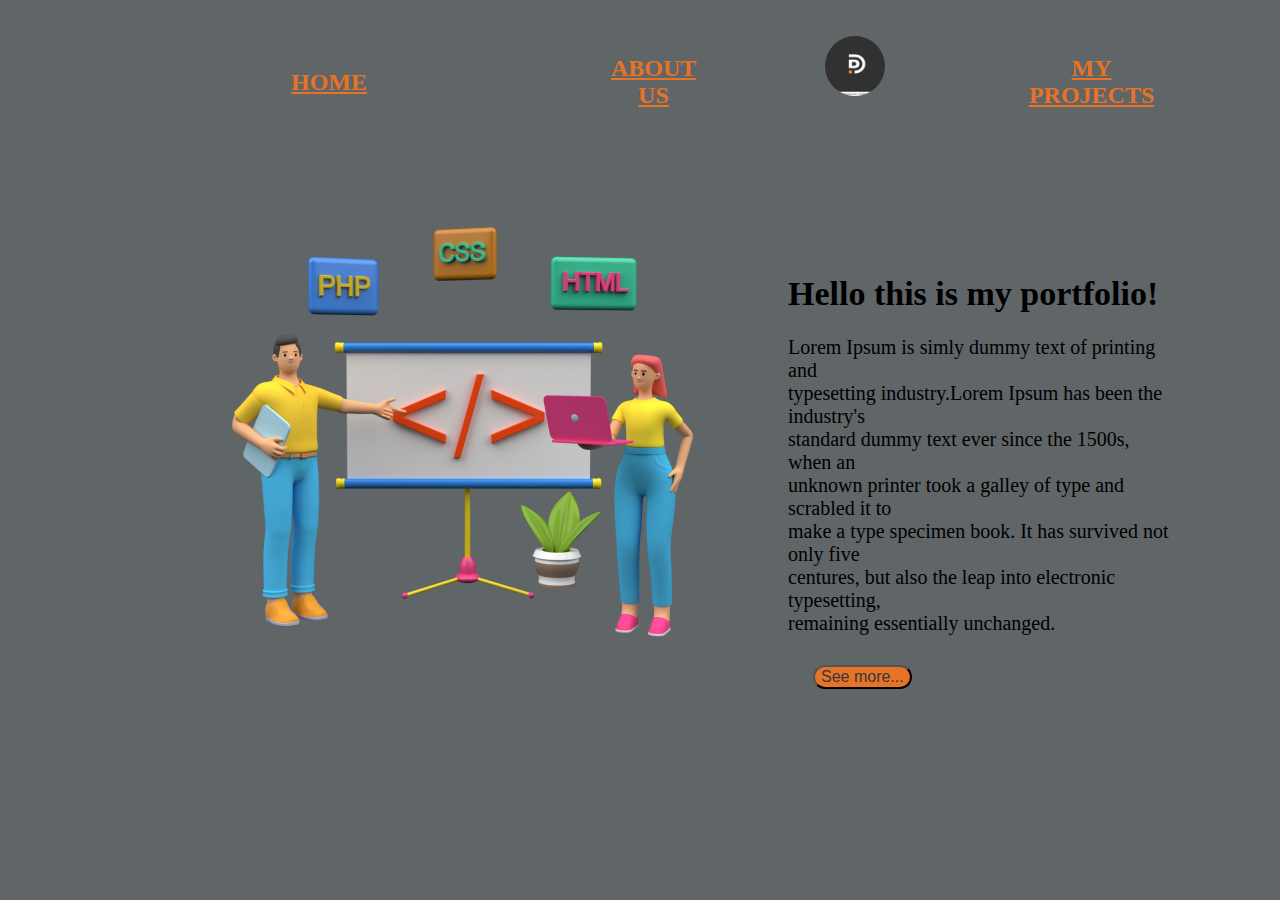
<file: MyProject/index.html>
<!DOCTYPE html>
<html>
<head>
<link rel="stylesheet" href="files/style.css">
<link rel="preconnect" href="https://fonts.googleapis.com">
<link rel="preconnect" href="https://fonts.gstatic.com" crossorigin>
<link href="https://fonts.googleapis.com/css2?family=M+PLUS+Rounded+1c:wght@100;300;400;500;700&family=Open+Sans:wght@300;400;500;600&family=Poppins:wght@100;200;300;500&family=Roboto+Mono:wght@100;200;300;400;500;600;700&display=swap" rel="stylesheet">
</head>
<body>
  <div>
  <table>
  <th><a href="index.html"><div class="menu">Home</div></a></th>
  <th><a href="files/about.html"><div class="menu_act">About us</div></a></th>
  <th><a href="index.html"><img src="media/logo.jpg" class="logo"></a></th>
  <th><a href="files/myProject.html"><div class="menu">My projects</div></a></th>
  <th><a href="files/contact.html"><div class="menu">Contact me</div></a></th>
</table>
</div>


<div class="divbox">
  <p>
  <img src="media/mainImage.png" class="screen">
<h1 class="name">Hello this is my portfolio!</h1>
<p class="paragrapg">
  Lorem Ipsum is simly dummy text of printing and <br>
  typesetting industry.Lorem Ipsum has been the industry's<br>
  standard dummy text ever since the 1500s, when an<br>
  unknown printer took a galley of type and scrabled it to <br>
  make a type specimen book. It has survived not only five<br>
  centures, but also the leap into electronic typesetting,<br>
  remaining essentially unchanged.
</p>
</p>
<button class="buttom">See more...</button>
</file>
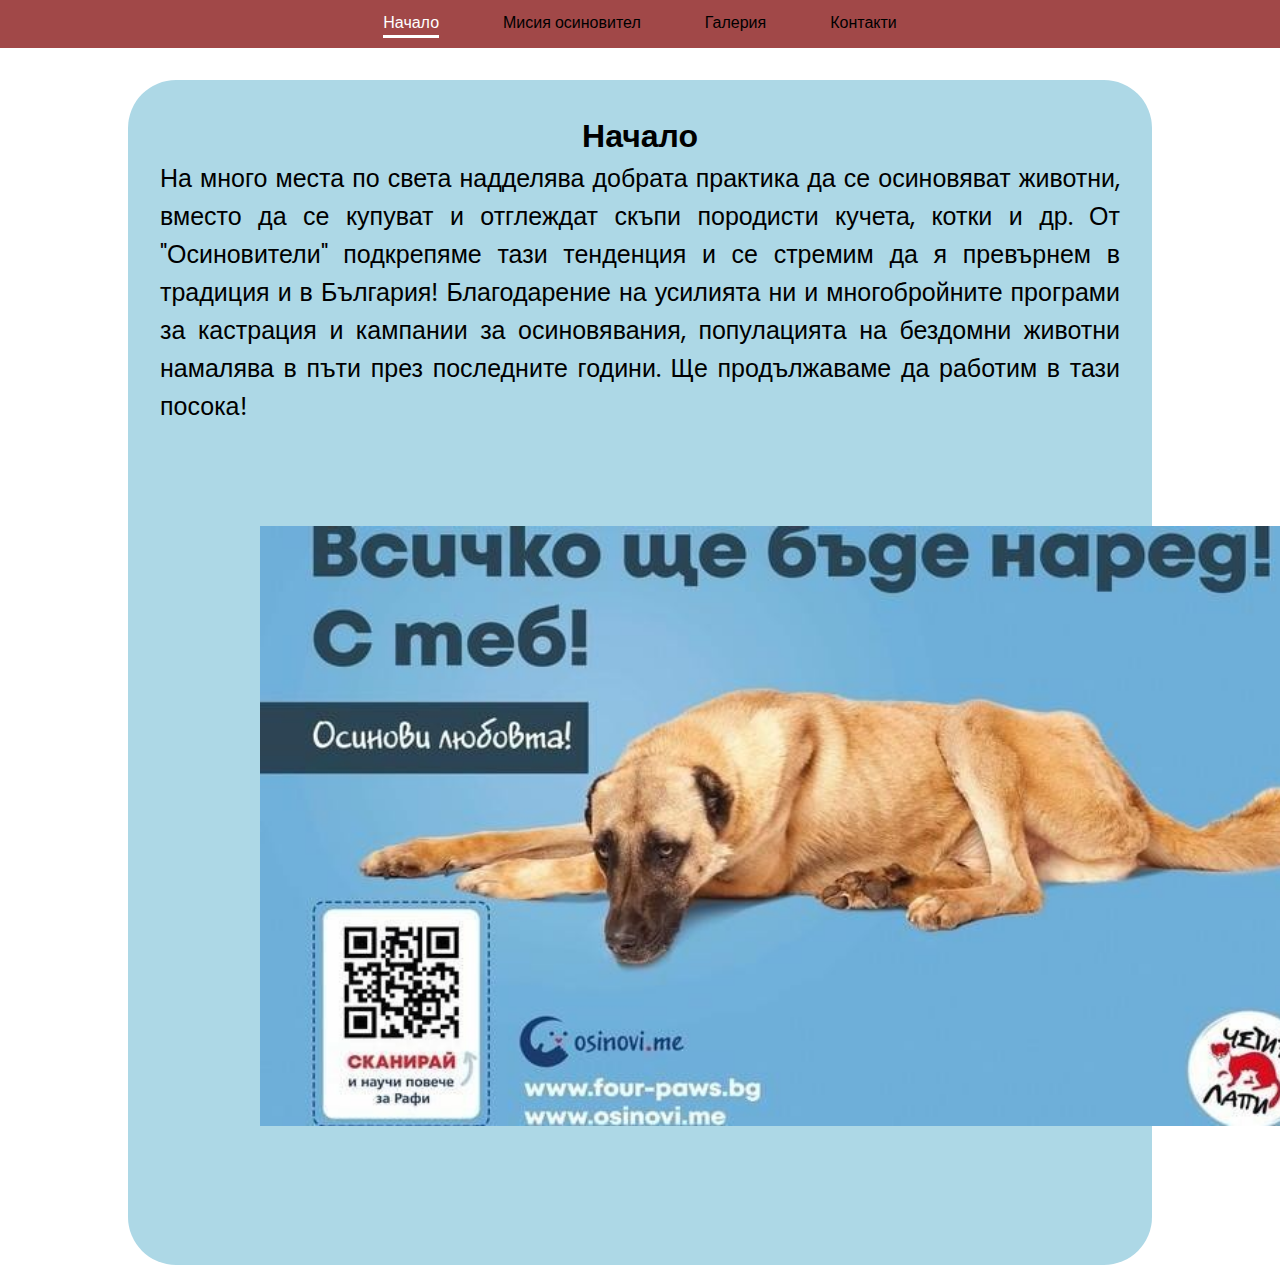
<file: Rabbit/index.html>
<!DOCTYPE html>
<html lang="en">
<head>
    <meta charset="UTF-8">
    <meta http-equiv="X-UA-Compatible" content="IE=edge">
    <meta name="viewport" content="width=device-width, initial-scale=1.0">
    <link rel="stylesheet" href="css/main.css">
    <title>Осиновители</title>
    <style>
        img{
            float: center;
        }
        p{
            font-size: 25px;
        }
    </style>
</head>
<body>   
    <nav>                            
        <ul>
            <li class="current">
                <a href="index.html">Начало</a>
            </li>
            <li>
                <a href="mission.html">Мисия осиновител</a>
            </li>
            <li>
                <a href="gallery.html">Галерия</a>
            </li>
            <li>
                <a href="contact.html">Контакти</a>
            </li>
        </ul>
    </nav> 
        <div class="container">
            <div class="info-left">
                
                <h1>Начало</h1>
                <p>На много места по света надделява добрата практика да се осиновяват животни, вместо да се купуват и отглеждат скъпи породисти кучета, котки и др. От "Осиновители" подкрепяме тази тенденция и се стремим да я превърнем в традиция и в България! Благодарение на усилията ни и многобройните програми за кастрация и кампании за осиновявания, популацията на бездомни животни намалява в пъти през последните години. Ще продължаваме да работим в тази посока! </p>
                <img src="img/pic4.jpeg" alt="nachalo" style="width:1300px;height: 800px;padding: 100px;">
            </div>
        </div>
</body>
</html>
</file>
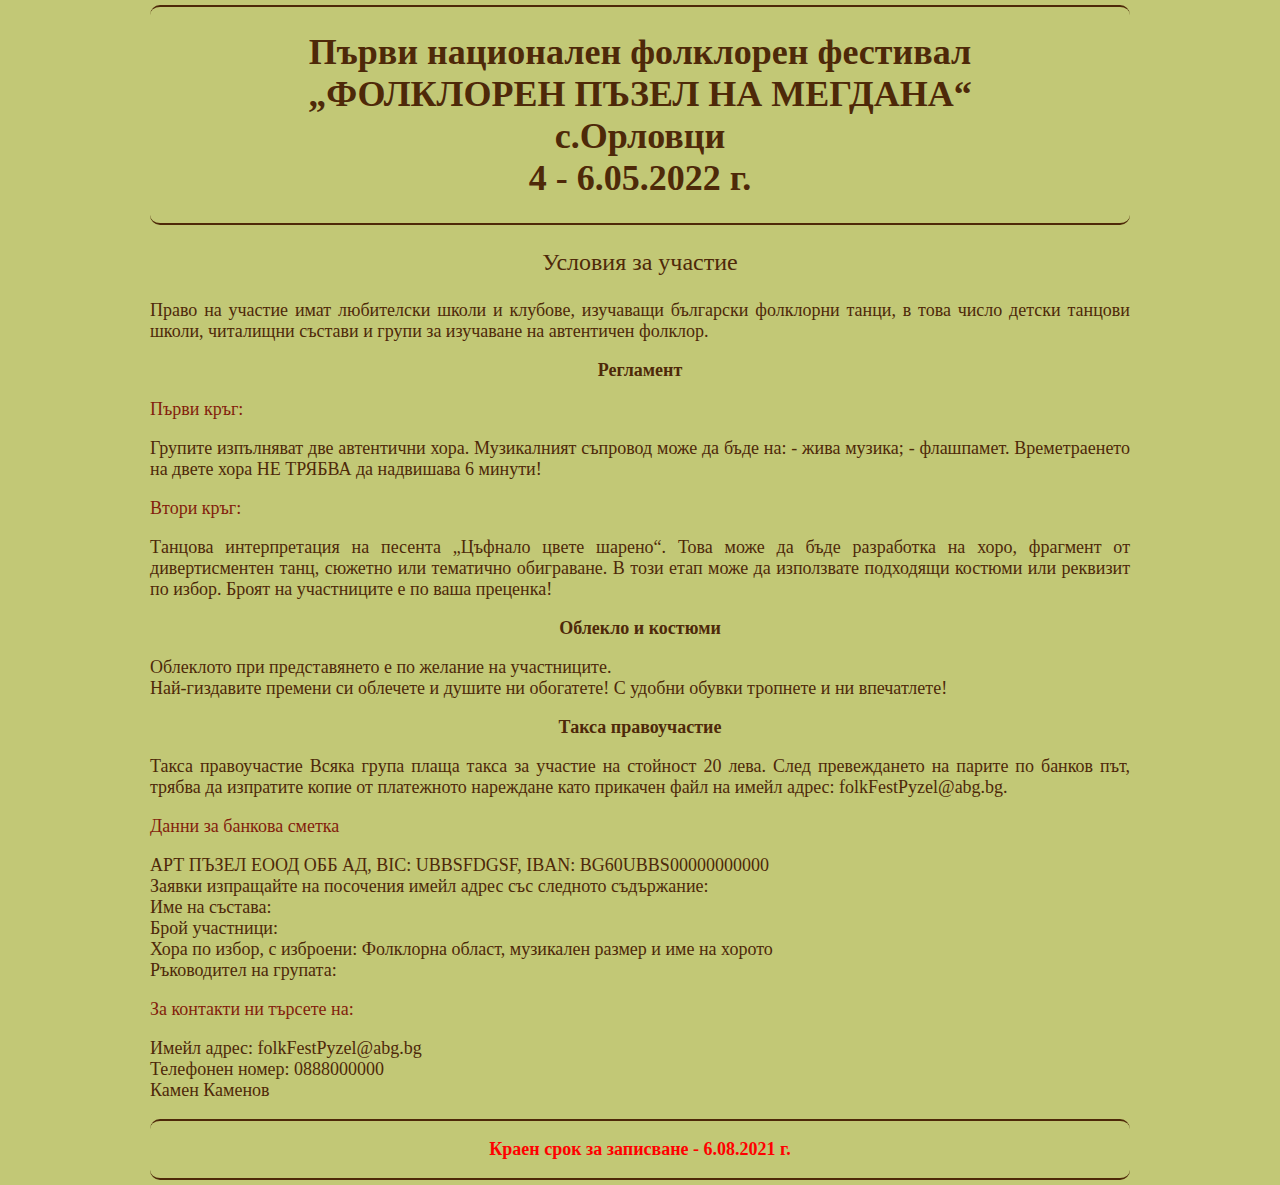
<file: Folk Fest/folkFest.html>
<!DOCTYPE html>
<html>
    <head>
          <title>Фолколорен пъзел</title>
          <link rel="stylesheet" href="folkFest.css">
    </head>
    <body>
        <div>
        <h1 style="text-align: center;">Първи национален фолклорен фестивал 
            <br>„ФОЛКЛОРЕН ПЪЗЕЛ НА МЕГДАНА“ 
            <br>с.Орловци 
            <br>4 - 6.05.2022 г.
        </h1>
    </div>
     <p class="index-text1">Условия за участие</p>
     <p>Право на участие имат любителски школи и клубове, изучаващи български
        фолклорни танци, в това число детски танцови школи, читалищни състави и групи за изучаване на автентичен фолклор. </p>
        <strong><p style="text-align: center;">Регламент</p></strong>
        <p class="index-text2">Първи кръг:</p>
        <p>Групите изпълняват две автентични хора. Музикалният съпровод може да бъде на:
            - жива музика;
            - флашпамет. Времетраенето на двете хора НЕ ТРЯБВА да надвишава 6 минути! </p>
            <p class="index-text2">Втори кръг:</p>
            <p>Tанцова интерпретация на песента „Цъфнало цвете шарено“. Това може да бъде разработка на хоро, фрагмент от дивертисментен танц, сюжетно или тематично обиграване. 
                В този етап може да използвате подходящи костюми или реквизит по избор. Броят на участниците е по ваша преценка!</p>
                <strong><p style="text-align: center;">Облекло и костюми</p></strong>
                <p>Облеклото при представянето е по желание на участниците. <br>Най-гиздавите премени си облечете и душите ни обогатете! С удобни обувки тропнете и ни впечатлете!</p>
                <strong><p style="text-align: center;">Такса правоучастие</p></strong>
                <p>Такса правоучастие
                    Всяка група плаща такса за участие на стойност 20 лева. След превеждането на парите по
                    банков път, трябва да изпратите копие от платежното нареждане
                    като прикачен файл на имейл адрес: folkFestPyzel@abg.bg.</p>
                    <p class="index-text2">Данни за банкова сметка</p>
                    <p>АРТ ПЪЗЕЛ ЕООД
                        ОББ АД, BIC: UBBSFDGSF, IBAN: BG60UBBS00000000000
                        <br>Заявки изпращайте на посочения имейл адрес със следното съдържание:
                        <br>Име на състава:
                        <br>Брой участници:
                        <br>Хора по избор, с изброени: Фолклорна област, музикален размер и име на хорото
                        <br>Ръководител на групата:
                    </p>
                    <p class="index-text2">За контакти ни търсете на:</p>
                    <p>Имейл адрес: folkFestPyzel@abg.bg
                        <br>Телефонен номер: 0888000000
                        <br>Камен Каменов</p>
                        <div>
                            <strong><p style="text-align: center;color: red;">Краен срок за записване - 6.08.2021 г.</p></strong>
                        </div>
                    

    </body>
</html>
</file>
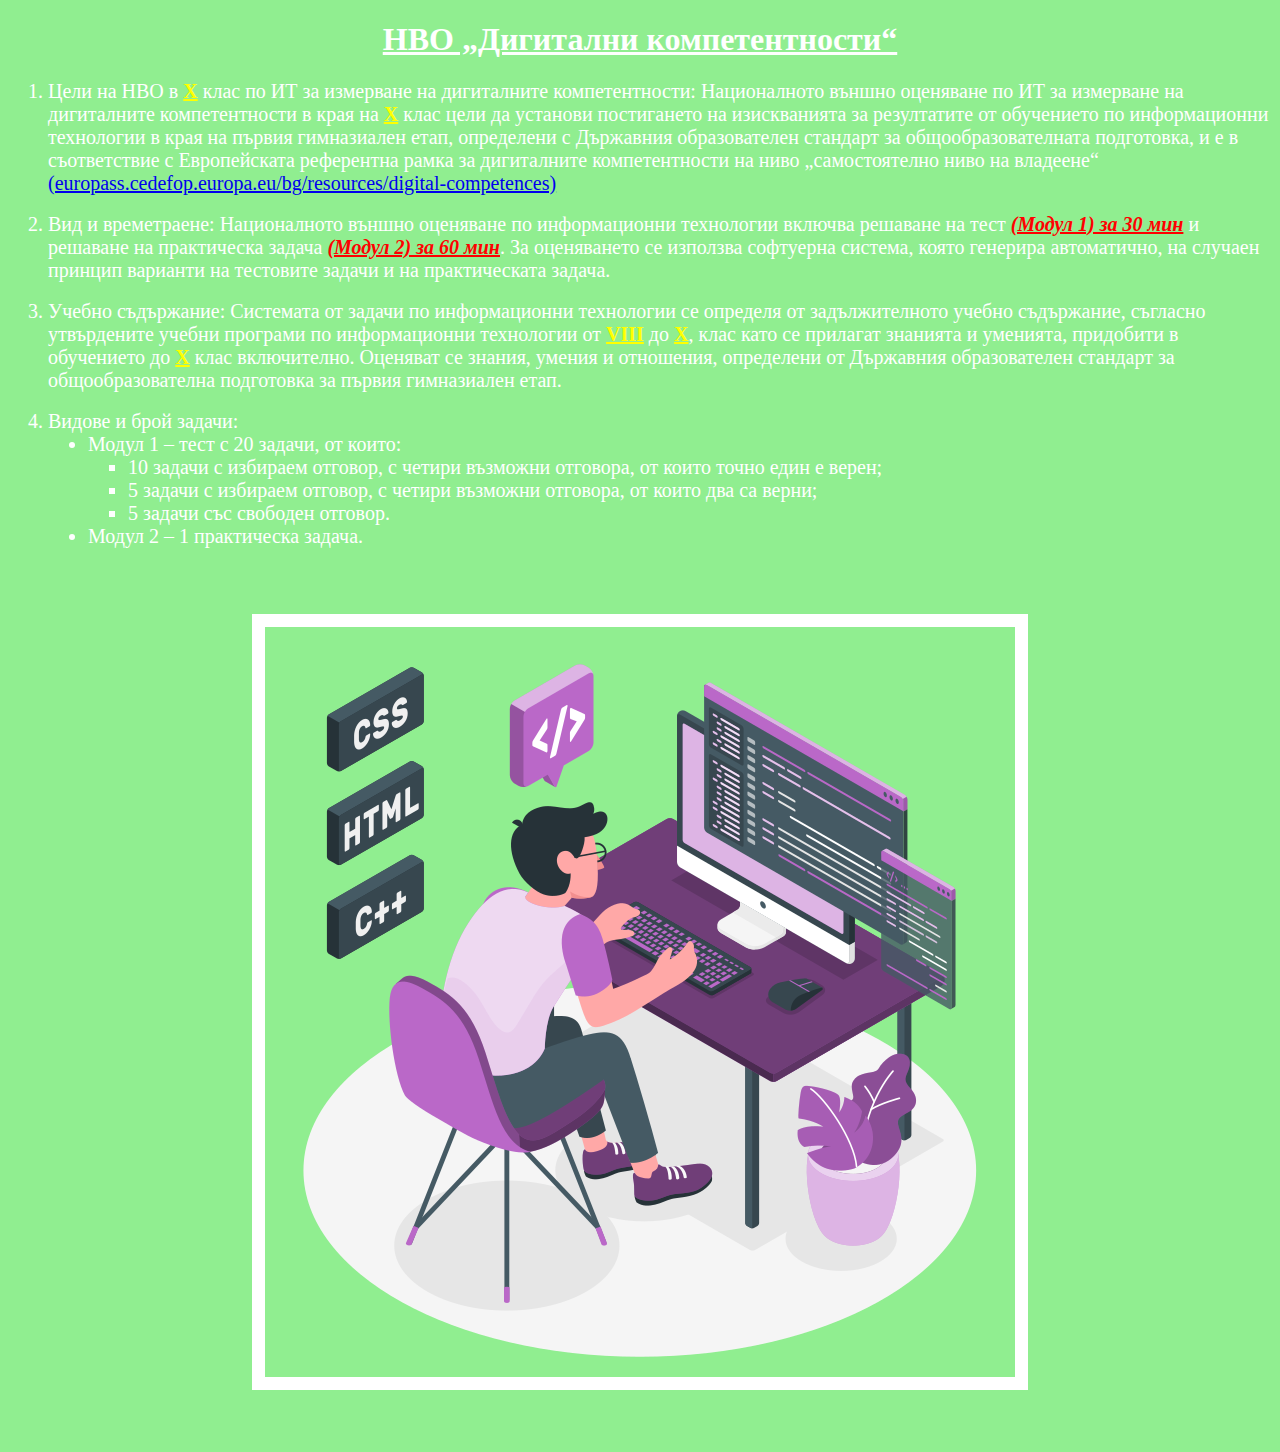
<file: NVO 10/NVO_10klas.html>
<!DOCTYPE html>
<html lang="bg">
    <head>
          <title>Дигитални компетентности</title>
          <style>
             .ulcicle{
              list-style-type: disc;
             }
             .imgNVO
             {
                 margin-top: 50px;
                 margin-bottom: 50px;
                 margin-left: 100px;
                 margin-right: 100px;
                 border: solid 10pt ;
                 border-color: white;
                 float: center;
                 width: 700;
                 height: 500;
                 
             }
             body{
                 background-color: lightgreen;
                 
                
             }
             li{
                 font-family: 'Cursive';
                 font-size: 20px;
                 color: white;
                 
             }
             h1{
                 font-family: 'Myriad Pro';
                 color: white;
                 font-weight: bold;             
                 text-align: center;
                 text-decoration: underline;
             }
             em{
                 color: red;
                 font-weight: bold;
                 text-decoration: underline;
             }
             u{
                 color: yellow;
                 font-weight: bold;
             }
             div{
                
                 text-align: center;
             }
          </style>
    </head>
    <body>
           <h1>НВО „Дигитални компетентности“</h1>
           <ol>
               <li>Цели на НВО в <u>Х</u> клас по ИТ за измерване на дигиталните компетентности: Националното 
                външно оценяване по ИТ за измерване на дигиталните компетентности в края на <u>X</u> клас цели 
                да установи постигането на изискванията за резултатите от обучението по информационни 
                технологии в края на първия гимназиален етап, определени с Държавния образователен
                стандарт за общообразователната подготовка, и е в съответствие с Европейската референтна 
                рамка за дигиталните компетентности на ниво „самостоятелно ниво на владеене“ 
                <a href="europass.cedefop.europa.eu/bg/resources/digital-competences">(europass.cedefop.europa.eu/bg/resources/digital-competences)</a></li>

               <br><li>Вид и времетраене: Националното външно оценяване по информационни технологии
                включва решаване на тест <em>(Модул 1) за 30 мин</em> и решаване на практическа задача <em>(Модул 2) за 60 мин</em>. 
                За оценяването се използва софтуерна система, която генерира автоматично, на
                случаен принцип варианти на тестовите задачи и на практическата задача.</li>

               <br><li>Учебно съдържание: Системата от задачи по информационни технологии се определя от 
                задължителното учебно съдържание, съгласно утвърдените учебни програми по 
                информационни технологии от <u>VIII</u> до <u>X</u>, клас като се прилагат знанията и уменията, 
                придобити в обучението до <u>X</u> клас включително. Оценяват се знания, умения и отношения, 
                определени от Държавния образователен стандарт за общообразователна подготовка за 
                първия гимназиален етап.</li>

               <br><li>Видове и брой задачи:</li>
               <ul inputmode="circle">
                   <li class="ulcicle">Модул 1 – тест с 20 задачи, от които:</li>
                   <ul inputmode="square">
                          <li>10 задачи с избираем отговор, с четири възможни отговора, от които точно един е верен; </li>
                          <li>5 задачи с избираем отговор, с четири възможни отговора, от които два са верни; </li>
                          <li>5 задачи със свободен отговор.</li>
                   </ul>
                   <li class="ulcicle">Модул 2 – 1 практическа задача.</li>

               </ul>
           </ol>
           <div><img src="NVO.png" class="imgNVO"></div>
    </body>
</html>
</file>
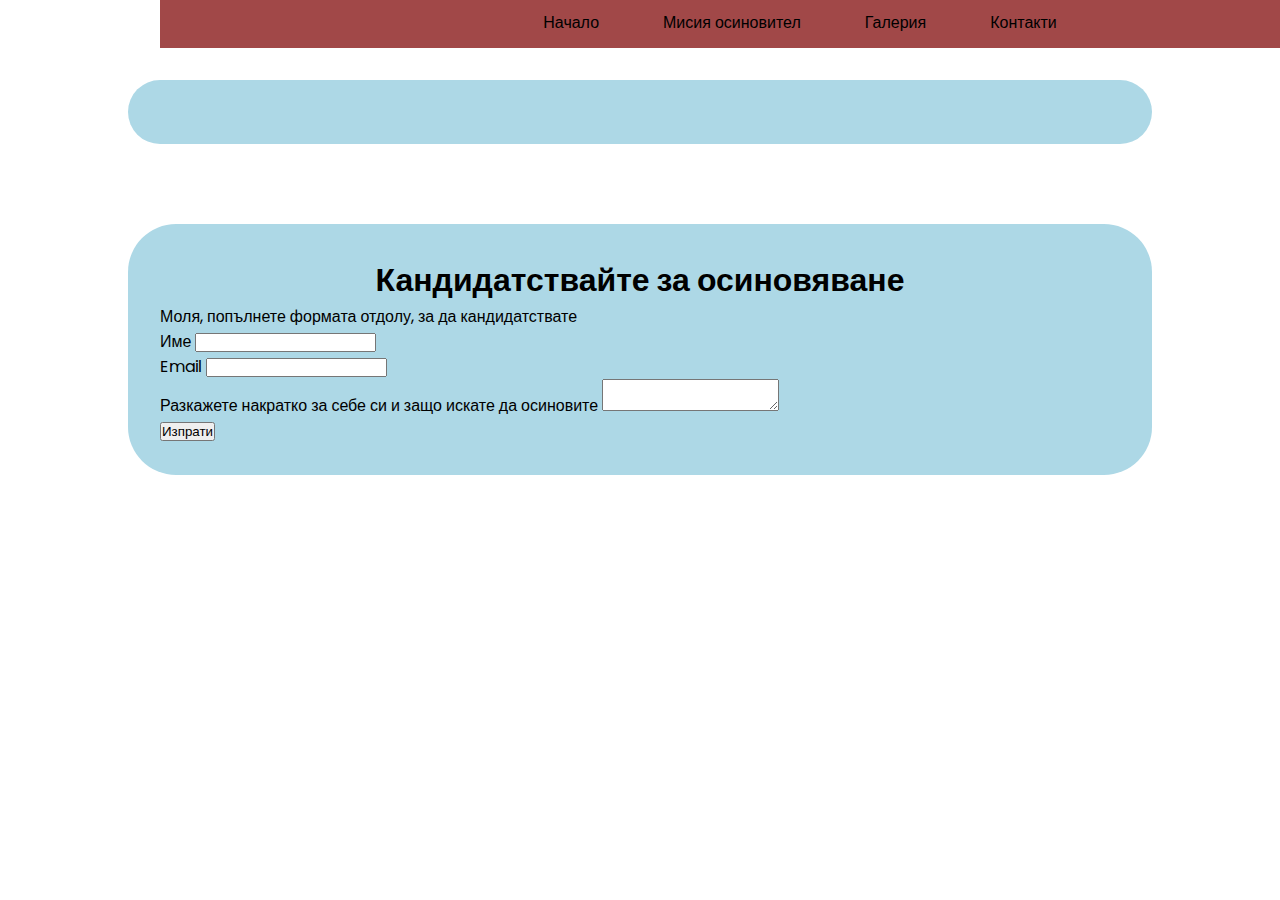
<file: Rabbit/contact.html>
<!DOCTYPE html>
<html lang="en">
<head>
    <meta charset="UTF-8">
    <meta http-equiv="X-UA-Compatible" content="IE=edge">
    <meta name="viewport" content="width=device-width, initial-scale=1.0">
    <link rel="stylesheet" href="https://cdnjs.cloudflare.com/ajax/libs/font-awesome/5.15.2/css/all.min.css" integrity="sha512-HK5fgLBL+xu6dm/Ii3z4xhlSUyZgTT9tuc/hSrtw6uzJOvgRr2a9jyxxT1ely+B+xFAmJKVSTbpM/CuL7qxO8w==" crossorigin="anonymous" />
    <link href="https://fonts.googleapis.com/css2?family=Dosis:wght@300&display=swap" rel="stylesheet">
    <link rel="stylesheet" href="css/main.css">
    <title>Осиновители</title>
</head>
<body>  

    <header id="header-home">
        <div class="container">
            <nav id="main-nav">                  
                <ul>
                    <li><a href="index.html">Начало</a></li>
                    <li><a href="mission.html">Мисия осиновител</a></li>
                    <li><a href="gallery.html">Галерия</a></li>
                    <li><a href="contact.html" class="current">Контакти</a></li>
                </ul>   
            </nav>
            
    </header>

    <section id="contact-form" class="py-3">
        <div class="container">
            <h1 class="l-heading"><span class="text-primary">Кандидатствайте</span> за осиновяване</h1>
            <p>Моля, попълнете формата отдолу, за да кандидатствате</p>
            <form action="process.php">
                <div class="form-group">
                    <label for="name">Име</label>
                    <input type="text" name="name" id="name">
                </div>
                <div class="form-group">
                    <label for="Email">Email</label>
                    <input type="email" name="email" id="email">
                </div>
                <div class="form-group">
                    <label for="message">Разкажете накратко за себе си и защо искате да осиновите </label>
                    <textarea name="message" id="message"></textarea>
                </div>
                <button type="submit" class="btn">Изпрати</button>
            </form>
        </div>
    </section>
     
</body>
</html>
</file>
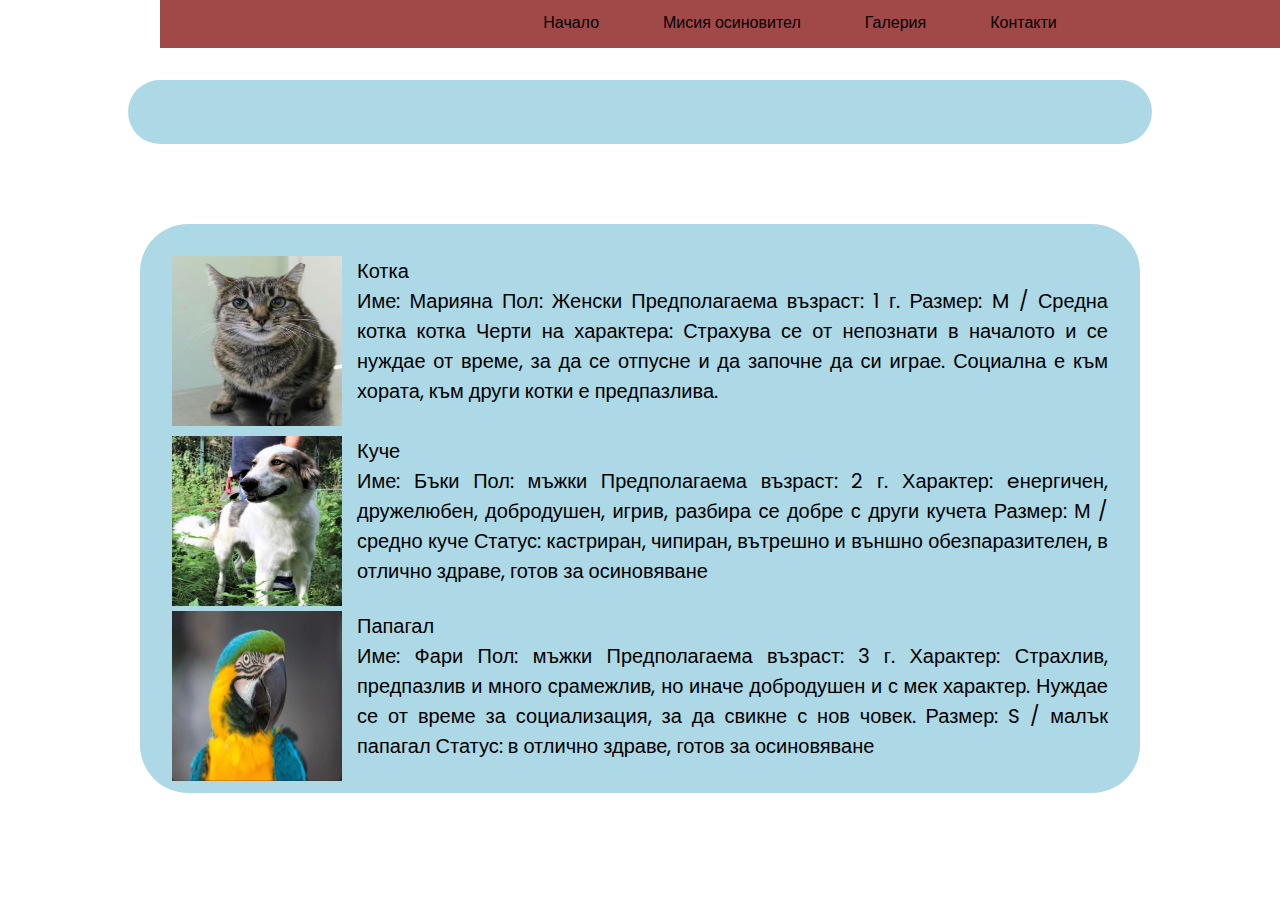
<file: Rabbit/gallery.html>
<!DOCTYPE html>
<html lang="en">
<head>
    <meta charset="UTF-8">
    <meta http-equiv="X-UA-Compatible" content="IE=edge">
    <meta name="viewport" content="width=device-width, initial-scale=1.0">
    <link rel="stylesheet" href="https://cdnjs.cloudflare.com/ajax/libs/font-awesome/5.15.2/css/all.min.css" integrity="sha512-HK5fgLBL+xu6dm/Ii3z4xhlSUyZgTT9tuc/hSrtw6uzJOvgRr2a9jyxxT1ely+B+xFAmJKVSTbpM/CuL7qxO8w==" crossorigin="anonymous" />
    <link href="https://fonts.googleapis.com/css2?family=Dosis:wght@300&display=swap" rel="stylesheet">
    <link rel="stylesheet" href="css/main.css">
    <title>Осиновители</title>
    <style>
        p{
            font-size: 20px;
        }
    </style>
</head>
<body>

     <header id="header-home">
        <div class="container">
            <nav id="main-nav">                            
                <ul>
                    <li><a href="index.html">Начало</a></li>
                    <li><a href="mission.html" class="current">Мисия осиновител</a></li>
                    <li><a href="gallery.html">Галерия</a></li>
                    <li><a href="contact.html">Контакти</a></li>
                </ul>
            </nav>    

    </header>

    <section id="partners">
        <div class="container" style = "width: 1000px; height: 100000;"> 
            <div>
                <p>
                    <img src="img/pic1.jpg" alt="cat" style="width:170px;height:170px;margin-right:15px;float:left;">
                    <span class="l-heading">Котка</span><br>                  
                     Име: Марияна
                     Пол:  Женски
                     Предполагаема възраст:  1 г.
                     Размер: M / Средна котка котка
                     Черти на характера:  Страхува се от непознати в началото и се нуждае от време, за да се отпусне и да започне да си играе. Социална е към хората, към други котки е предпазлива.
                    </p>
                  
                  <p>
                    <br><img src="img/pic2.jpg" alt="dog" style="width:170px;height:170px;margin-right:15px;float:left;">
                    <span class="l-heading">Куче</span><br>                        
                        Име: Бъки
                        Пол:  мъжки
                        Предполагаема възраст: 2 г.
                        Характер: eнергичен, дружелюбен, добродушен, игрив, разбира се добре с други кучета
                        Размер: М / средно куче
                        Статус: кастриран, чипиран, вътрешно и външно обезпаразителен, в отлично здраве, готов за осиновяване              
                        </p>
                       
                      
                    <br><p>
                         <img src="img/pic3.jpg" alt="parrot" style="width:170px;height:170px;margin-right:15px;float:left;">
                        <span class="l-heading">Папагал</span><br>                  
                     Име: Фари
                     Пол:  мъжки
                     Предполагаема възраст: 3 г.
                     Характер: Страхлив, предпазлив и много срамежлив, но иначе добродушен и с мек характер. Нуждае се от време за социализация, за да свикне с нов човек.
                     Размер: S / малък папагал        
                     Статус: в отлично здраве, готов за осиновяване
                
                
            </div>
           
        </div>
    </section>
 
    
</body>
</html>
</file>
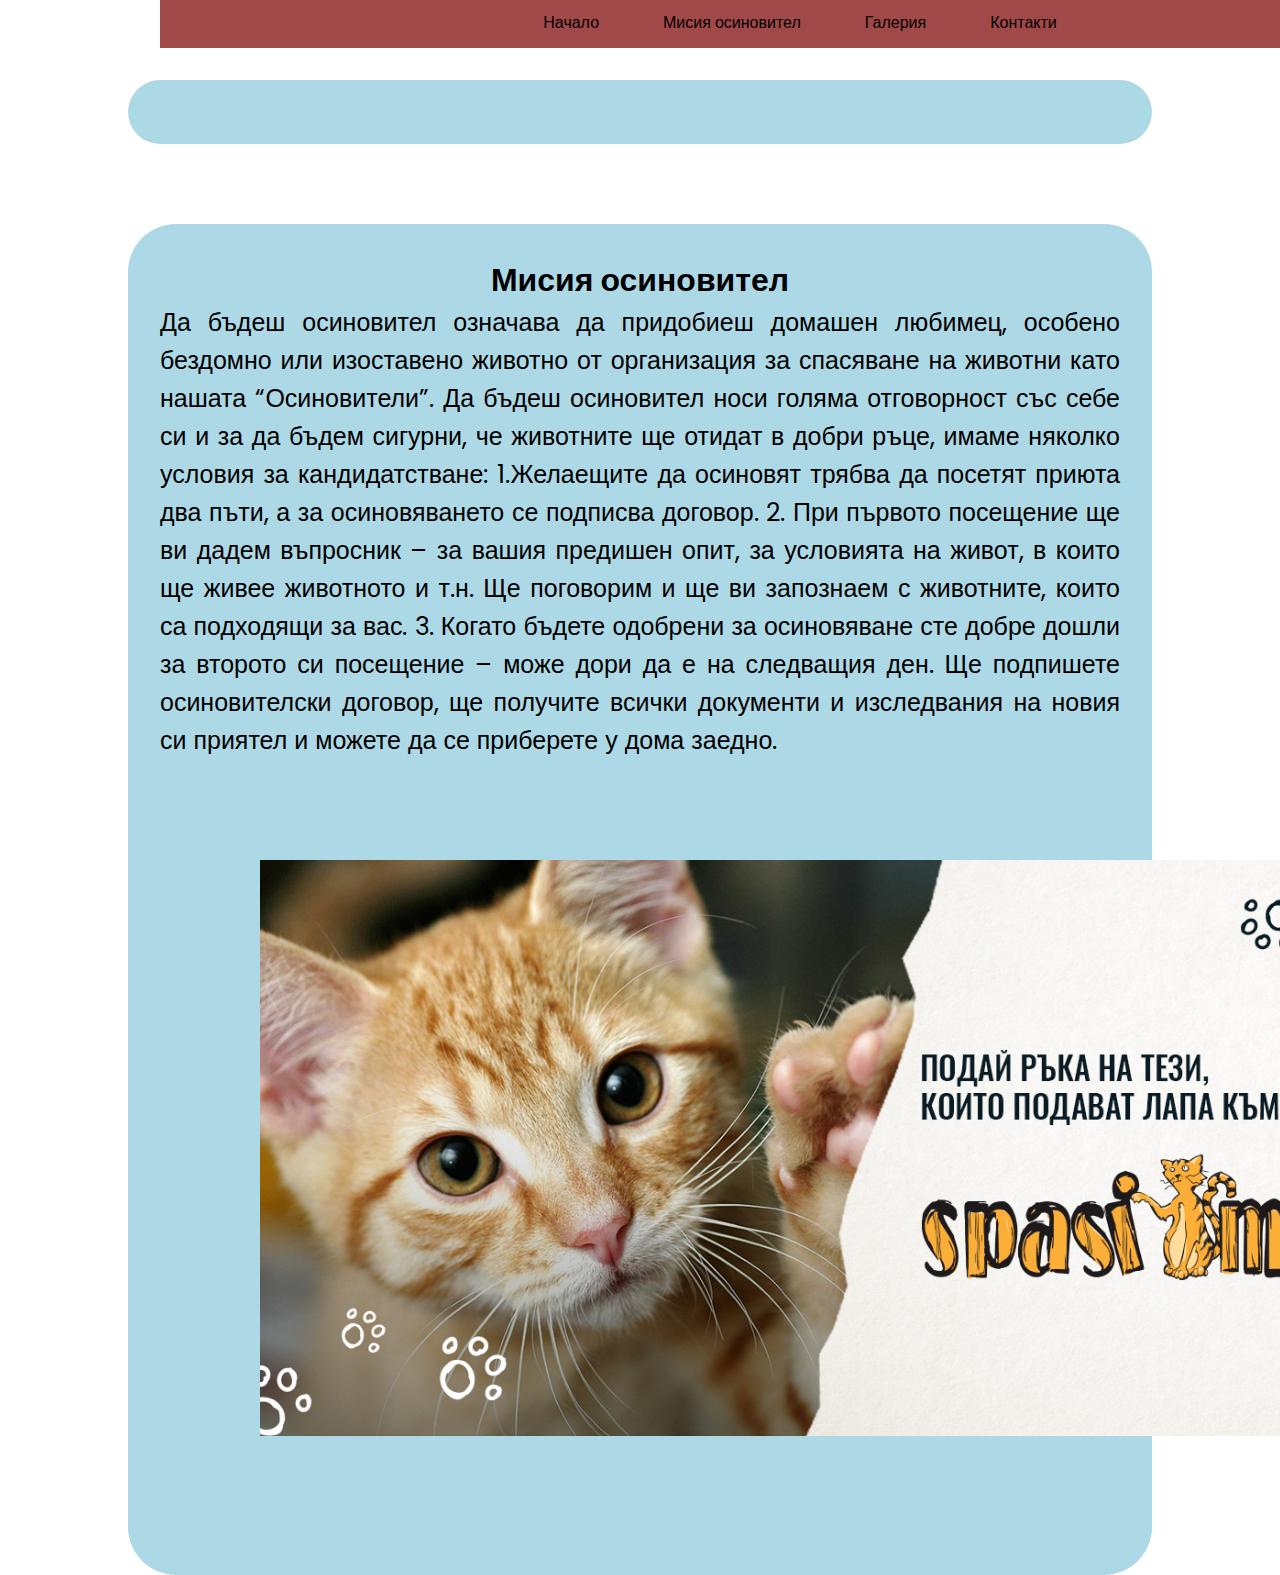
<file: Rabbit/mission.html>
<!DOCTYPE html>
<html lang="en">
<head>
    <meta charset="UTF-8">
    <meta http-equiv="X-UA-Compatible" content="IE=edge">
    <meta name="viewport" content="width=device-width, initial-scale=1.0">
    <link rel="stylesheet" href="https://cdnjs.cloudflare.com/ajax/libs/font-awesome/5.15.2/css/all.min.css" integrity="sha512-HK5fgLBL+xu6dm/Ii3z4xhlSUyZgTT9tuc/hSrtw6uzJOvgRr2a9jyxxT1ely+B+xFAmJKVSTbpM/CuL7qxO8w==" crossorigin="anonymous" />
    <link href="https://fonts.googleapis.com/css2?family=Dosis:wght@300&display=swap" rel="stylesheet">
    <link rel="stylesheet" href="css/main.css">
    <title>Осиновители</title>
    <style>
        p{
            font-size: 25px;
        }
    </style>
</head>
<body>  

    <header id="header-home">
        <div class="container">
            <nav id="main-nav">                            
                <ul>
                    <li><a href="index.html">Начало</a></li>
                    <li><a href="mission.html" class="current">Мисия осиновител</a></li>
                    <li><a href="gallery.html">Галерия</a></li>
                    <li><a href="contact.html">Контакти</a></li>
                </ul>
            </nav> 
                                 
    </header>
    
    <section id="about-info" class="bg-light py-3">
        <div class="container">
            <div class="info-left">
               
                <h1 class="l-heading"><span class="text-primary"> Мисия осиновител</span> </h1>
                <p> Да бъдеш осиновител означава да  придобиеш домашен любимец, особено бездомно или изоставено животно от организация за спасяване на животни като нашата “Осиновители”. Да бъдеш осиновител носи голяма отговорност със себе си и за да бъдем сигурни, че животните ще отидат в добри ръце, имаме няколко условия за кандидатстване:


                    1.Желаещите да осиновят трябва да посетят приюта два пъти, а за осиновяването се подписва договор.


2. При първото посещение ще ви дадем въпросник – за вашия предишен опит, за условията на живот, в които ще живее животното и т.н. Ще поговорим и ще ви запознаем с животните, които са подходящи за вас.

3. Когато бъдете одобрени за осиновяване сте добре дошли за второто си посещение – може дори да е на следващия ден. Ще подпишете осиновителски договор, ще получите всички документи и изследвания на новия си приятел и можете да се приберете у дома заедно. </p>

         </div>
         <img src="img/pic5.jpg" alt="mission"  style="float: center;padding: 100px;width:1300px; height: 800;">
        </div>
    </section>  
</body>
</html>
</file>
<file: MyProject/files/style.css>
a{
    color: #e77326;
    text-transform: uppercase;
    font-size: 24px;
    padding-left: 25px;
}
div{
    margin-left: 140px;
    margin-right: 100px;
  
}
body{
    background-color: #606568;
    display: 60%;
    margin-top: 25px;
    margin-bottom: 25px;
}

.logo{
 border-radius: 100%;
 height: 60px;
 width: 60px;
 position: relative;
}
.screen{
    float: left;
    
}
.name{
    font-size: 34px;
    margin-top: 100px;

}
.paragrapg{
    font-size: 20px;
    width: 100%;

 
}
.buttom{
    border-radius: 50px;
    background-color: #e77326;
    color:#33383b;
    font-size: 16px;
    margin-top: 10px;
    margin-bottom: 10px;
    margin-left: 25px;
    margin-right: 25px;
}
.divbox{
    padding-top: 5%;
    padding-bottom: 5%;
}
</file>
<file: Rabbit/css/main.css>
@import url("https://fonts.googleapis.com/css2?family=Poppins:wght@400;500;600&display=swap");


*
{
  box-sizing: border-box;
  padding: 0;
  margin: 0;
}

html
{
  scroll-behavior: smooth;
}

body
{
  font-family: "Poppins", sans-serif;
  overflow-x: hidden;
  background-color: #ffffff;
}

ul
{
  list-style: none;
}

a
{
  text-decoration: none;
}

nav
{
  position: absolute;
  width: 100%;
  top: 0;
  background-color: #a14848;
  height: 3rem;
  display: flex;
  align-items: center;
  justify-content: center;
  z-index: 10;
}

nav ul
{
    width: 100%;
    display: flex;
    justify-content: center;
    gap: 4rem;
}

nav ul li:hover::after
{
    width: 100%;
}

nav ul li:hover a
{
    color: white;
}

nav ul li::after
{
    content: '';
    display: block;
    width: 0;
    height: 0.2rem;
    margin: auto;
    background-color: white;
    z-index: 20;
    transition: 0.3s;
}

nav ul li a
{
    color: black;
    transition: 0.3s;
}

nav ul li.current a
{
  color: white;
}

nav ul li.current::after
{
  width: 100%;
}

.container
{
    width: 80%;
    margin: 5rem auto 0 auto;
    padding: 2rem;
    text-align: justify;
    background-color: lightblue;
    border-radius: 3rem;
}

.container h1
{
    text-align: center;
}
</file>
<file: Folk Fest/folkFest.css>
body{
    background-color: #a7af39b0;
    color: #4e2909;
    font-family:'Calibri';
    font-size: 18px;
    margin-top: 5px;
    margin-bottom: 5px;
    margin-left: 150px;
    margin-right: 150px;
    text-align: justify;
   
}
.index-text1
{
font-size: 24px;
text-align: center;
}
.index-text2
{
text-align: left;
color: #831e0c;
}
div{
    border-top: solid 2px;
    border-bottom: solid 2px;
    color: #4e2909;
    border-radius: 10px;
}
</file>
